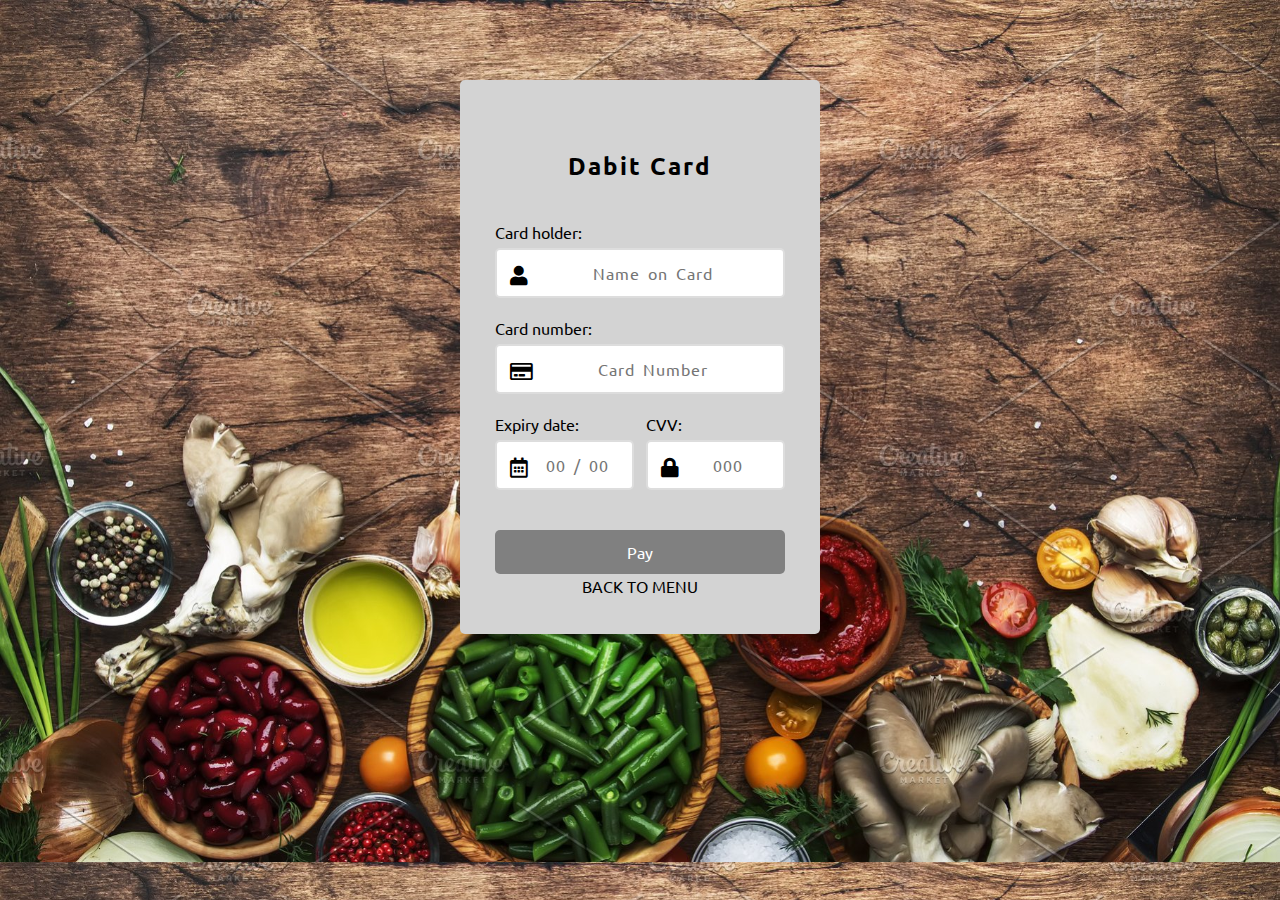
<file: paymentform.html>
<!DOCTYPE html>
<html lang="en">
<head>
	<meta charset="UTF-8">
	<title>Payment Checkout Form</title>
	<link rel="stylesheet" href="https://use.fontawesome.com/releases/v5.4.2/css/all.css">
	<style media="screen">
  @import url('https://fonts.googleapis.com/css?family=Baloo+Bhaijaan|Ubuntu');

*{
margin: 0;
padding: 0;
box-sizing: border-box;
font-family: 'Ubuntu', sans-serif;
}

body{
  background-image: url(hiii.jpg);
	background-size: cover;
}

.wrapper{


}
.payment{
background: lightgrey;
max-width: 360px;
margin: 80px auto;
height: auto;
padding: 35px;
padding-top: 70px;
border-radius: 5px;
position: relative;
}

.payment h2{
text-align: center;
letter-spacing: 2px;
margin-bottom: 40px;
color: black;
}

.form .label{
display: block;
color: black;
margin-bottom: 6px;
}

.input{
padding: 13px 0px 13px 25px;
width: 100%;
text-align: center;
border: 2px solid #dddddd;
border-radius: 5px;
letter-spacing: 1px;
word-spacing: 3px;
outline: none;
font-size: 16px;
color: black;
}

.card-grp{
display: flex;
justify-content: space-between;
}

.card-item{
width: 48%;
}

.space{
margin-bottom: 20px;
}

.icon-relative{
position: relative;
}

.icon-relative .fas,
.icon-relative .far{
position: absolute;
bottom: 12px;
left: 15px;
font-size: 20px;
color: black;
}

.btn{
margin-top: 40px;
background: grey;
padding: 12px;
text-align: center;
color: white;
border-radius: 5px;
cursor: pointer;
}

  </style>

</head>
<body>



<div class="wrapper">
  <div class="payment">




    <h2>Dabit Card</h2>
    <div class="form">
      <div class="card space icon-relative">
        <label class="label">Card holder:</label>
        <input type="text" class="input" placeholder="Name on Card">
        <i class="fas fa-user"></i>
      </div>
      <div class="card space icon-relative">
        <label class="label">Card number:</label>
        <input type="text" class="input" data-mask="0000 0000 0000 0000" placeholder="Card Number">
        <i class="far fa-credit-card"></i>
      </div>
      <div class="card-grp space">
        <div class="card-item icon-relative">
          <label class="label">Expiry date:</label>
          <input type="text" name="expiry-data" class="input" data-mask="00 / 00"  placeholder="00 / 00">
          <i class="far fa-calendar-alt"></i>
        </div>
        <div class="card-item icon-relative">
          <label class="label">CVV:</label>
          <input type="text" class="input" data-mask="000" placeholder="000">
          <i class="fas fa-lock"></i>
        </div>
      </div>

      <div class="btn">
        Pay
      </div>
			<center><a style=" height:30px; text-decoration:none; color:black;line-height: 25px;" href="italian1.html">BACK TO MENU  </a></center>
    </div>
  </div>
</div>


</body>
</html>
</file>
